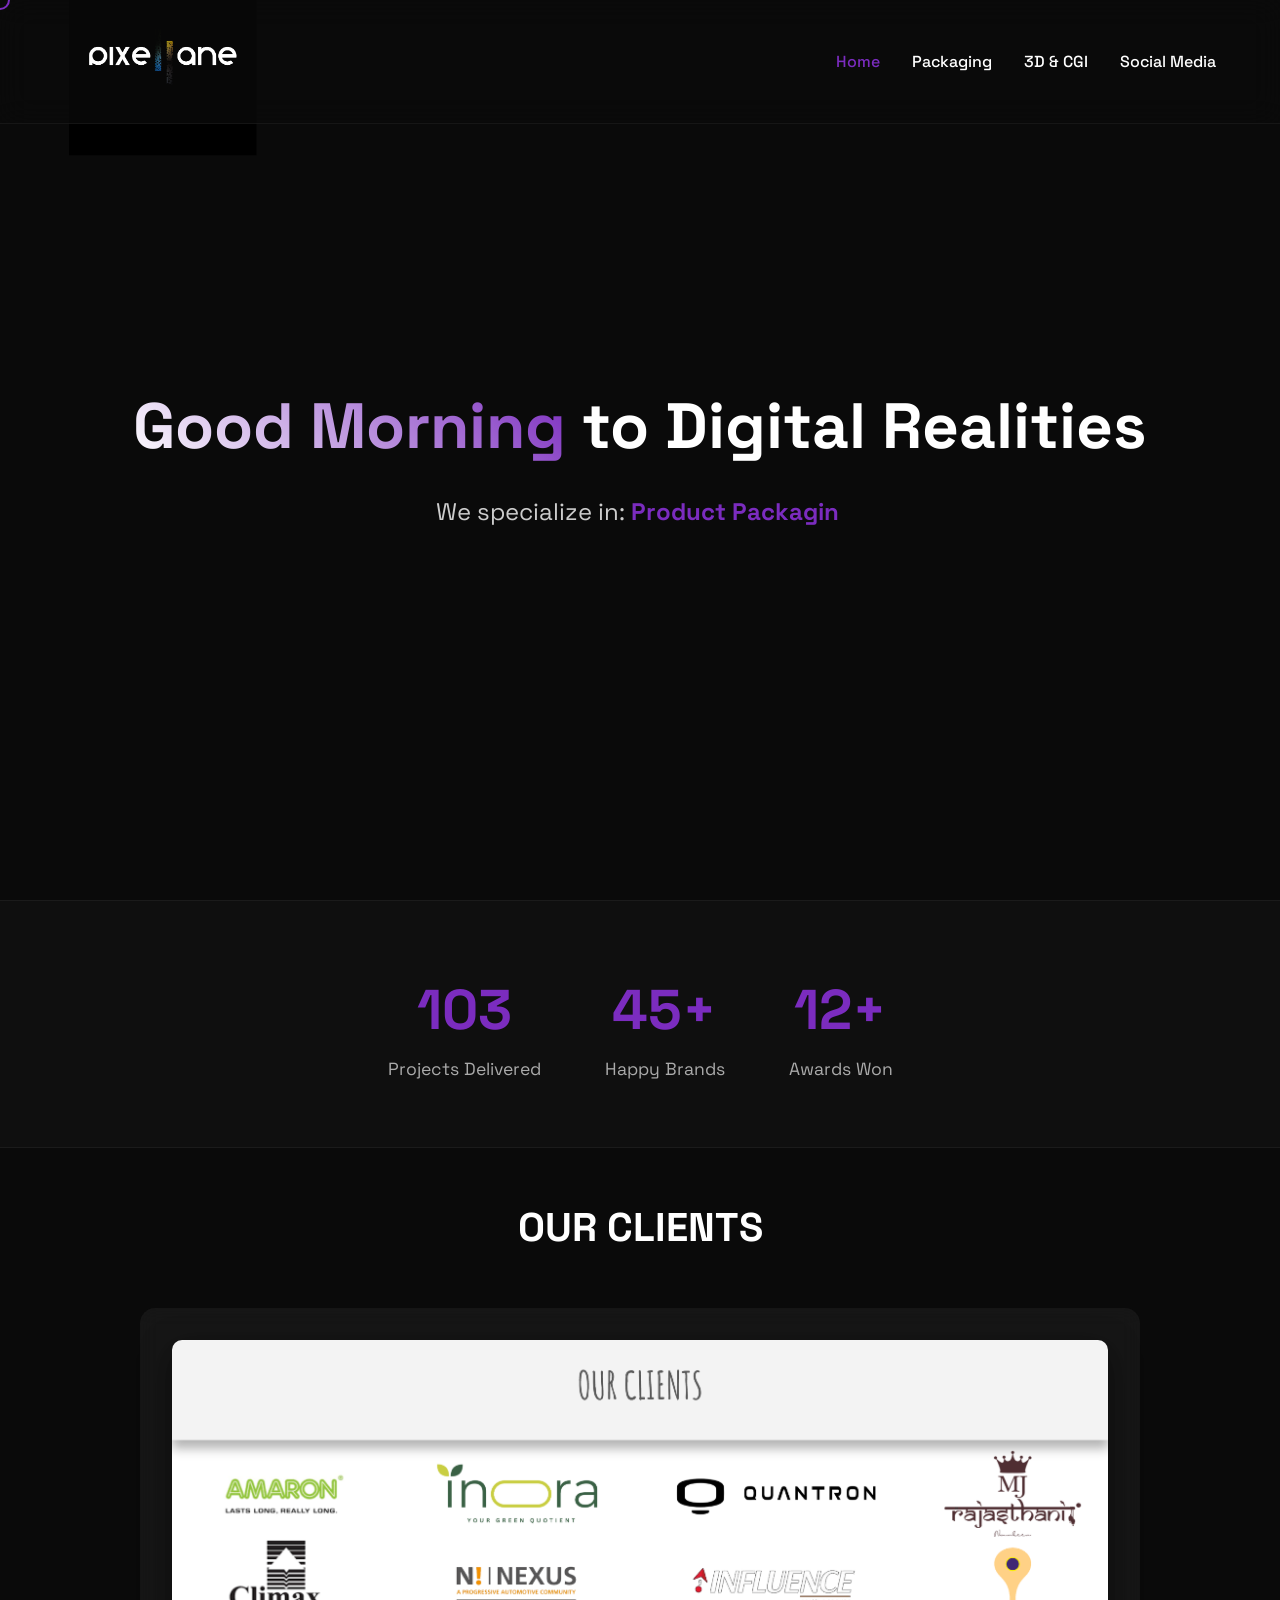
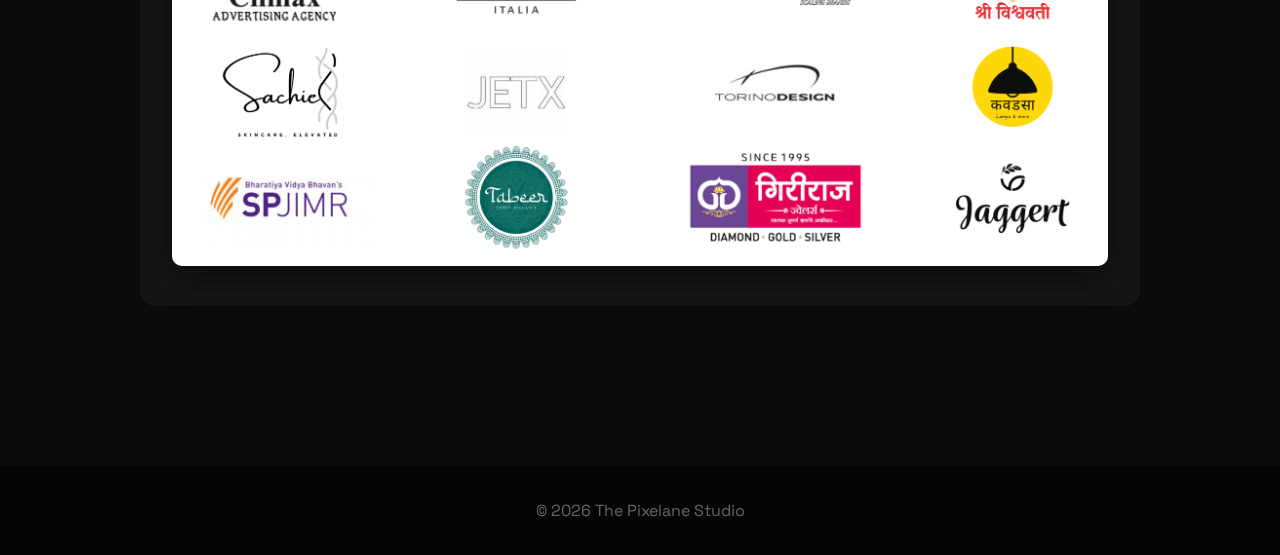
<file: index.html>
<!DOCTYPE html>
<html lang="en">
<head>
    <meta charset="UTF-8">
    <meta name="viewport" content="width=device-width, initial-scale=1.0">
    <title>The Pixelane Studio | Home</title>
    <link rel="stylesheet" href="style.css">
</head>
<body>
    <div class="cursor"></div>

    <nav>
        <img src="pixelane.png" alt="The Pixelane Studio Logo">
        <ul>
            <li><a href="index.html" class="active">Home</a></li>
            <li><a href="packaging.html">Packaging</a></li>
            <li><a href="animation.html">3D & CGI</a></li>
            <li><a href="social.html">Social Media</a></li>
        </ul>
    </nav>

    <section class="hero">
        <h2><span id="greeting">Welcome</span> to Digital Realities</h2>
        <p class="typewriter-container">
            We specialize in: <span class="animated-text"></span><span class="blinker">|</span>
        </p>
    </section>
<section class="stats-section">
        <div class="stat-box">
            <h3 class="counter" data-target="150">0</h3>
            <p>Projects Delivered</p>
        </div>
        <div class="stat-box">
            <h3 class="counter" data-target="45">0</h3>
            <p>Happy Brands</p>
        </div>
        <div class="stat-box">
            <h3 class="counter" data-target="12">0</h3>
            <p>Awards Won</p>
        </div>
    </section> 
    <section id="clients" class="page-content center-text">
        <h2 class="section-title">OUR CLIENTS</h2>
        
        <div class="clients-wrapper">
            <img src="Clients.png" alt="Our Clients List">
        </div>
    </section>

    <footer>
        <p>© 2026 The Pixelane Studio</p>
    </footer>

    <script src="script.js"></script>
</body>
</html>
</file>
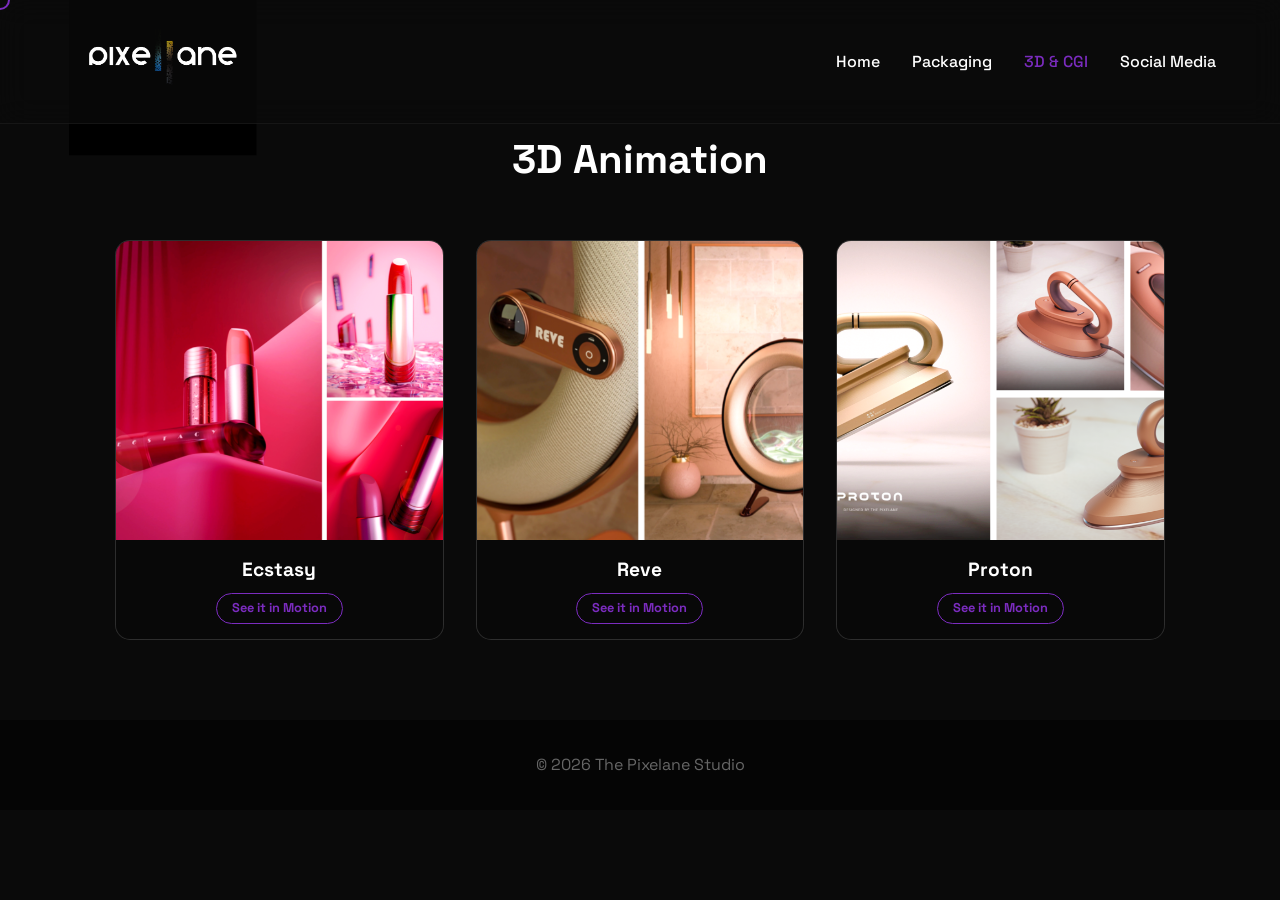
<file: animation.html>
<!DOCTYPE html>
<html lang="en">
<head>
    <meta charset="UTF-8">
    <meta name="viewport" content="width=device-width, initial-scale=1.0">
    <title>3D & CGI | The Pixelane Studio</title>
    <link rel="stylesheet" href="style.css">
</head>
<body>
    <div class="cursor"></div>

    <nav>
        <img src="pixelane.png" alt="The Pixelane Studio Logo">
        <ul>
            <li><a href="index.html">Home</a></li>
            <li><a href="packaging.html">Packaging</a></li>
            <li><a href="animation.html" class="active">3D & CGI</a></li>
            <li><a href="social.html">Social Media</a></li>
        </ul>
    </nav>

    <section class="page-content">
        <h2 class="section-title">3D Animation</h2>
        
<div class="portfolio-grid" style="grid-template-columns: repeat(3, 1fr); max-width: 1050px; margin: 0 auto; gap: 2rem;">
            
            <a href="ecstasy ppt.pptx" target="_blank" style="text-decoration: none; color: inherit;">
                <div class="portfolio-item" style="height: 400px; display: flex; flex-direction: column;">
                    <img src="Ecstasy.png" alt="Ecstasy Project" style="width:100%; height:75%; object-fit:cover;">
                    <div class="portfolio-info" style="height: 25%; display: flex; flex-direction: column; justify-content: center; align-items: center; gap: 8px;">
                        <span style="font-size: 1.2rem; font-weight: bold;">Ecstasy</span>
                        <span style="font-size: 0.8rem; color: var(--accent-color); border: 1px solid var(--accent-color); padding: 4px 15px; border-radius: 20px;">See it in Motion</span>
                    </div>
                </div>
            </a>

            <a href="Reve ppt.pptx" target="_blank" style="text-decoration: none; color: inherit;">
                <div class="portfolio-item" style="height: 400px; display: flex; flex-direction: column;">
                    <img src="Reve.png" alt="Reve Project" style="width:100%; height:75%; object-fit:cover;">
                    <div class="portfolio-info" style="height: 25%; display: flex; flex-direction: column; justify-content: center; align-items: center; gap: 8px;">
                        <span style="font-size: 1.2rem; font-weight: bold;">Reve</span>
                        <span style="font-size: 0.8rem; color: var(--accent-color); border: 1px solid var(--accent-color); padding: 4px 15px; border-radius: 20px;">See it in Motion</span>
                    </div>
                </div>
            </a>

            <a href="proton ppt.pptx" target="_blank" style="text-decoration: none; color: inherit;">
                <div class="portfolio-item" style="height: 400px; display: flex; flex-direction: column;">
                    <img src="proton.png" alt="Proton Project" style="width:100%; height:75%; object-fit:cover;">
                    <div class="portfolio-info" style="height: 25%; display: flex; flex-direction: column; justify-content: center; align-items: center; gap: 8px;">
                        <span style="font-size: 1.2rem; font-weight: bold;">Proton</span>
                        <span style="font-size: 0.8rem; color: var(--accent-color); border: 1px solid var(--accent-color); padding: 4px 15px; border-radius: 20px;">See it in Motion</span>
                    </div>
                </div>
            </a>

        </div>
    </section>

    <footer>
        <p>© 2026 The Pixelane Studio</p>
    </footer>

    <script src="script.js"></script>
</body>
</html>
</file>
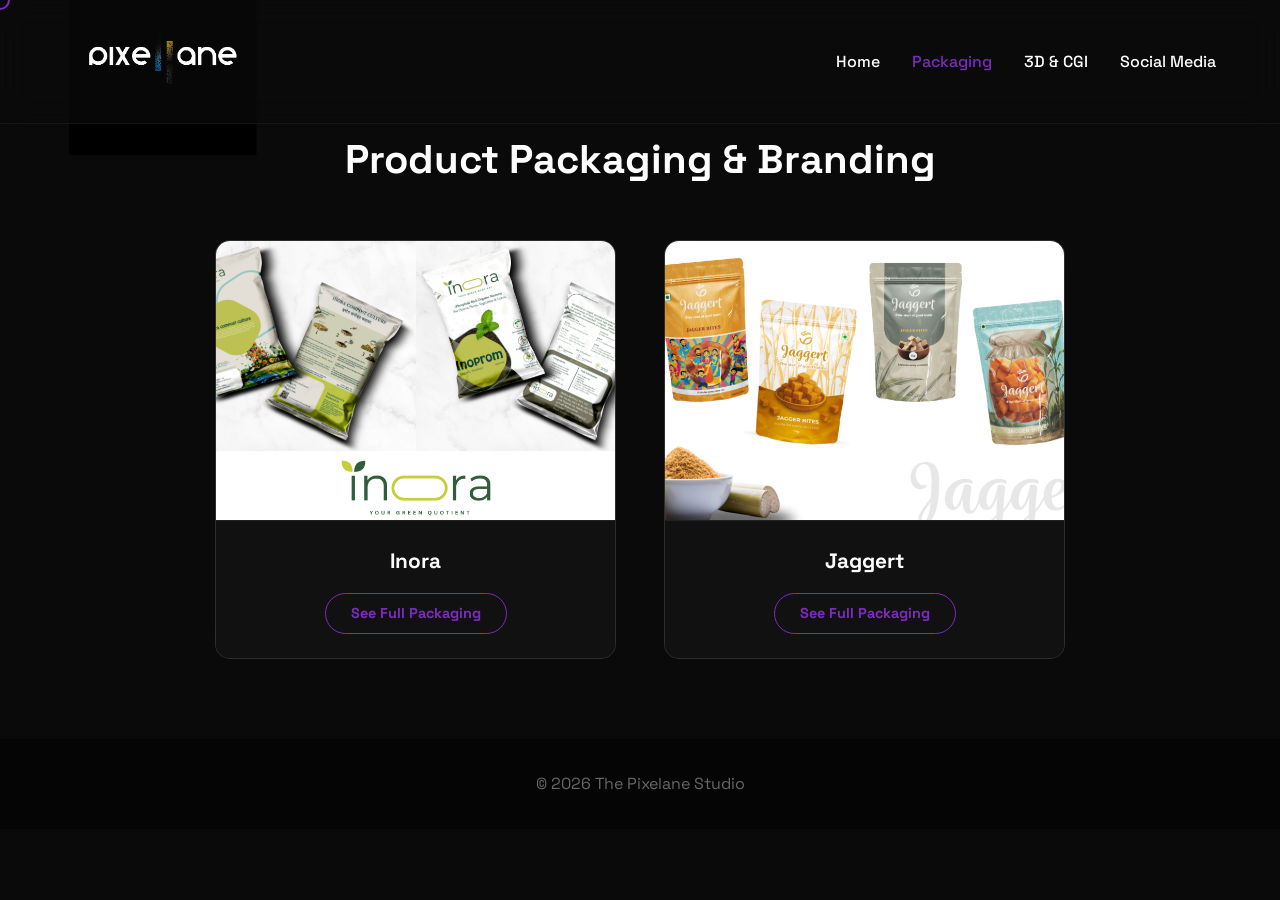
<file: packaging.html>
<!DOCTYPE html>
<html lang="en">
<head>
    <meta charset="UTF-8">
    <meta name="viewport" content="width=device-width, initial-scale=1.0">
    <title>Packaging | The Pixelane Studio</title>
    <link rel="stylesheet" href="style.css">
</head>
<body>
    <div class="cursor"></div>

    <nav>
        <img src="pixelane.png" alt="The Pixelane Studio Logo">
        <ul>
            <li><a href="index.html">Home</a></li>
            <li><a href="packaging.html" class="active">Packaging</a></li>
            <li><a href="animation.html">3D & CGI</a></li>
            <li><a href="social.html">Social Media</a></li>
        </ul>
    </nav>

    <section class="page-content">
        <h2 class="section-title">Product Packaging & Branding</h2>
        <div class="portfolio-grid" style="grid-template-columns: repeat(2, 1fr); max-width: 850px; margin: 0 auto; gap: 3rem;">
            
            <div class="portfolio-item" style="height: auto; border-radius: 15px; overflow: hidden; border: 1px solid rgba(255,255,255,0.1); display: flex; flex-direction: column;">
                <img src="inora.png" alt="Inora Packaging" style="width: 100%; height: 280px; object-fit: cover; border-bottom: 1px solid rgba(255,255,255,0.05);">
                
                <div class="portfolio-info" style="background: #111111; padding: 1.5rem; text-align: center; display: flex; flex-direction: column; gap: 15px; align-items: center; flex-grow: 1;">
                    <span style="font-size: 1.3rem; font-weight: bold; color: #fff;">Inora</span>
                    <a href="Inora pdf.pdf" target="_blank" style="text-decoration: none; color: var(--accent-color); border: 1px solid var(--accent-color); padding: 8px 25px; border-radius: 25px; font-size: 0.9rem;">See Full Packaging</a>
                </div>
            </div>

            <div class="portfolio-item" style="height: auto; border-radius: 15px; overflow: hidden; border: 1px solid rgba(255,255,255,0.1); display: flex; flex-direction: column;">
                <img src="jaggert.png" alt="Jaggert Branding" style="width: 100%; height: 280px; object-fit: cover; border-bottom: 1px solid rgba(255,255,255,0.05);">
                
                <div class="portfolio-info" style="background: #111111; padding: 1.5rem; text-align: center; display: flex; flex-direction: column; gap: 15px; align-items: center; flex-grow: 1;">
                    <span style="font-size: 1.3rem; font-weight: bold; color: #fff;">Jaggert</span>
                    <a href="Jaggert ppt(1).pptx" target="_blank" style="text-decoration: none; color: var(--accent-color); border: 1px solid var(--accent-color); padding: 8px 25px; border-radius: 25px; font-size: 0.9rem;">See Full Packaging</a>
                </div>
            </div>

        </div>
    </section>

    <footer>
        <p>© 2026 The Pixelane Studio</p>
    </footer>

    <script src="script.js"></script>
</body>
</html>
</file>
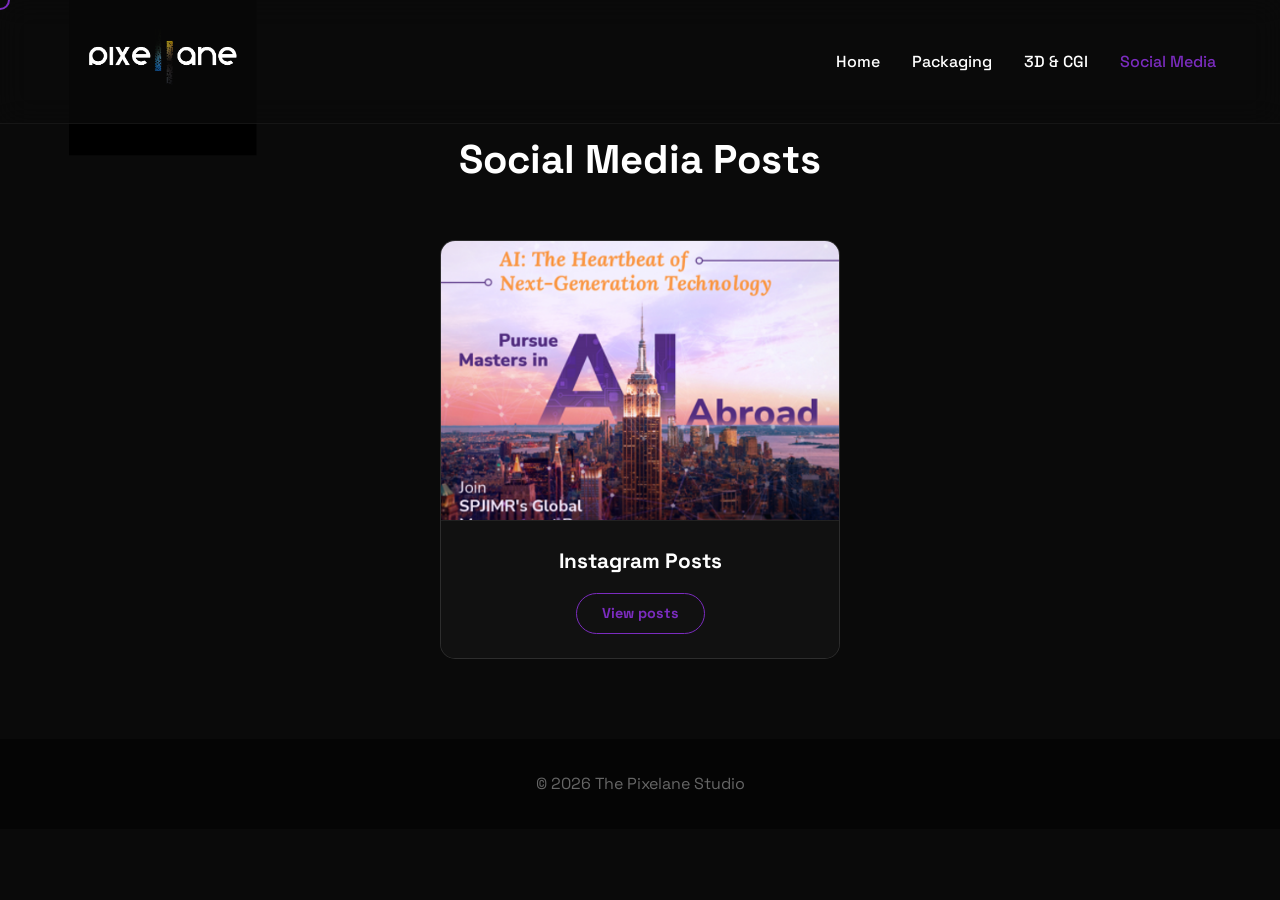
<file: social.html>
<!DOCTYPE html>
<html lang="en">
<head>
    <meta charset="UTF-8">
    <meta name="viewport" content="width=device-width, initial-scale=1.0">
    <title>Social Media | The Pixelane Studio</title>
    <link rel="stylesheet" href="style.css">
</head>
<body>
    <div class="cursor"></div>

    <nav>
        <img src="pixelane.png" alt="The Pixelane Studio Logo">
        <ul>
            <li><a href="index.html">Home</a></li>
            <li><a href="packaging.html">Packaging</a></li>
            <li><a href="animation.html">3D & CGI</a></li>
            <li><a href="social.html" class="active">Social Media</a></li>
        </ul>
    </nav>

    <section class="page-content">
        <h2 class="section-title">Social Media Posts</h2>
       <div class="portfolio-grid" style="grid-template-columns: 1fr; max-width: 400px; margin: 0 auto;">
            
            <div class="portfolio-item" style="height: auto; border-radius: 15px; overflow: hidden; border: 1px solid rgba(255,255,255,0.1); display: flex; flex-direction: column;">
                
                <img src="Insta post .png" alt="Instagram Posts Thumbnail" style="width: 100%; height: 280px; object-fit: cover; border-bottom: 1px solid rgba(255,255,255,0.05);">
                
                <div class="portfolio-info" style="background: #111111; padding: 1.5rem; text-align: center; display: flex; flex-direction: column; gap: 15px; align-items: center; flex-grow: 1;">
                    <span style="font-size: 1.3rem; font-weight: bold; color: #fff;">Instagram Posts</span>
                    
                    <a href="Instagram posts ppt.pptx" target="_blank" style="text-decoration: none; color: var(--accent-color); border: 1px solid var(--accent-color); padding: 8px 25px; border-radius: 25px; font-size: 0.9rem;">View posts</a>
                </div>
            </div>

        </div>
    </section>

    <footer>
        <p>© 2026 The Pixelane Studio</p>
    </footer>

    <script src="script.js"></script>
</body>
</html>
</file>
<file: style.css>
/* =========================================
   MODULE 5: Advanced CSS (Variables, Flexbox, Grid, Media Queries)
   Design: Dark Mode & Glassmorphism
========================================= */

@import url('https://fonts.googleapis.com/css2?family=Space+Grotesk:wght@300;500;700&display=swap');

:root {
    --bg-color: #0a0a0a;
    --text-color: #ffffff;
    --accent-color: #7b2cbf;
    --card-bg: rgba(255, 255, 255, 0.05); 
}

/* Base Reset & Typography */
* {
    margin: 0;
    padding: 0;
    box-sizing: border-box;
    cursor: none; /* Hides default cursor for custom JS cursor */
}

body {
    font-family: 'Space Grotesk', sans-serif;
    background-color: var(--bg-color);
    color: var(--text-color);
    line-height: 1.6;
    overflow-x: hidden;
}

/* Custom Cursor */
.cursor {
    width: 20px;
    height: 20px;
    border: 2px solid var(--accent-color);
    border-radius: 50%;
    position: fixed;
    pointer-events: none;
    z-index: 9999;
    transform: translate(-50%, -50%);
    transition: width 0.2s, height 0.2s, background-color 0.2s;
}

/* Navigation - Flexbox Example */
nav {
    display: flex;
    justify-content: space-between;
    align-items: center;
    padding: 1.5rem 5%;
    position: fixed;
    width: 100%;
    top: 0;
    z-index: 100;
    background: rgba(10, 10, 10, 0.7);
    backdrop-filter: blur(15px); /* Glassmorphism */
    -webkit-backdrop-filter: blur(15px);
    border-bottom: 1px solid rgba(255, 255, 255, 0.05);
}

nav img {
    height: 75px; 
    mix-blend-mode: screen; 
    
    transform: scale(2.5); 
    transform-origin: left center; 
    margin-left: 5px; 
}

nav ul {
    list-style: none;
    display: flex; /* Flexbox for horizontal links */
    gap: 2rem;
}

nav a {
    color: var(--text-color);
    text-decoration: none;
    transition: color 0.3s;
    font-weight: 500;
}

nav a:hover, nav a.active {
    color: var(--accent-color);
}

/* Page Layout */
.page-content {
    padding: 8rem 5% 5rem;
    min-height: 80vh;
}

.section-title {
    text-align: center;
    font-size: 2.5rem;
    margin-bottom: 3rem;
}

/* Hero Section - Flexbox Example */
.hero {
    height: 100vh;
    display: flex;
    flex-direction: column;
    justify-content: center;
    align-items: center;
    text-align: center;
    padding: 0 5%;
}

.hero h2 {
    font-size: 4rem;
    margin-bottom: 1rem;
}

#greeting {
    background: linear-gradient(45deg, #fff, var(--accent-color));
    -webkit-background-clip: text;
    -webkit-text-fill-color: transparent;
}

.typewriter-container {
    font-size: 1.5rem;
    color: #ccc;
    height: 2rem;
}

.animated-text { color: var(--accent-color); font-weight: bold; }
.blinker { font-weight: bold; }

/* Stats Section - Flexbox Example */
.stats-section {
    display: flex;
    justify-content: center;
    gap: 4rem;
    padding: 4rem 5%;
    background: rgba(255, 255, 255, 0.02);
    border-top: 1px solid rgba(255, 255, 255, 0.05);
    border-bottom: 1px solid rgba(255, 255, 255, 0.05);
}

.stat-box { text-align: center; }
.stat-box h3 { font-size: 3.5rem; color: var(--accent-color); font-weight: 700; }
.stat-box p { font-size: 1.1rem; color: #aaa; }

/* Portfolio Gallery - CSS Grid Example */
.portfolio-grid {
    display: grid;
    grid-template-columns: repeat(3, 1fr); /* 3 columns on desktop */
    gap: 2rem;
}

.portfolio-item {
    background: var(--card-bg);
    backdrop-filter: blur(15px); /* Glassmorphism */
    -webkit-backdrop-filter: blur(15px);
    border: 1px solid rgba(255, 255, 255, 0.1);
    height: 350px;
    border-radius: 15px;
    overflow: hidden;
    display: flex;
    flex-direction: column;
    transition: transform 0.4s ease, border-color 0.4s ease;
}

.portfolio-item:hover {
    transform: translateY(-10px);
    border-color: var(--accent-color);
}

.portfolio-info {
    padding: 1.2rem;
    text-align: center;
    background: rgba(0, 0, 0, 0.6);
    font-weight: 700;
    color: var(--text-color);
    flex-grow: 1;
    display: flex;
    align-items: center;
    justify-content: center;
}

/* Link Wrapper for Social Cards */
a.social-link {
    text-decoration: none;
    color: inherit;
    display: block;
}

footer { padding: 2rem 5%; text-align: center; background: #050505; color: #666;}

/* =========================================
   MEDIA QUERIES (Mobile-First Responsiveness)
========================================= */
@media (max-width: 900px) {
    .portfolio-grid {
        grid-template-columns: repeat(2, 1fr); /* 2 columns on tablets */
    }
}

@media (max-width: 768px) {
    nav {
        flex-direction: column;
        gap: 1rem;
        padding: 1rem;
    }
    nav ul {
        flex-wrap: wrap;
        justify-content: center;
        gap: 1rem;
    }
    .hero h2 { font-size: 2.5rem; }
    .stats-section {
        flex-direction: column;
        align-items: center;
        gap: 2rem;
    }
    .portfolio-grid {
        grid-template-columns: 1fr; /* 1 column on mobile */
    }
}
/* =========================================
   OUR CLIENTS SECTION (Single Image Layout)
========================================= */
#clients {
    margin-top: -5rem;
    margin-bottom: 5rem;
}

.clients-wrapper {
    max-width: 1000px;
    margin: 0 auto;
    padding: 2rem;
    background: rgba(255, 255, 255, 0.05); /* Glassmorphism base */
    border-radius: 15px;
    backdrop-filter: blur(10px);
}

.clients-wrapper img {
    width: 100%;
    height: auto;
    border-radius: 10px;
    box-shadow: 0 10px 30px rgba(0, 0, 0, 0.5); /* Adds a shadow to make the white card pop */
    transition: transform 0.4s ease;
}

.clients-wrapper img:hover {
    transform: scale(1.02);
}
</file>
